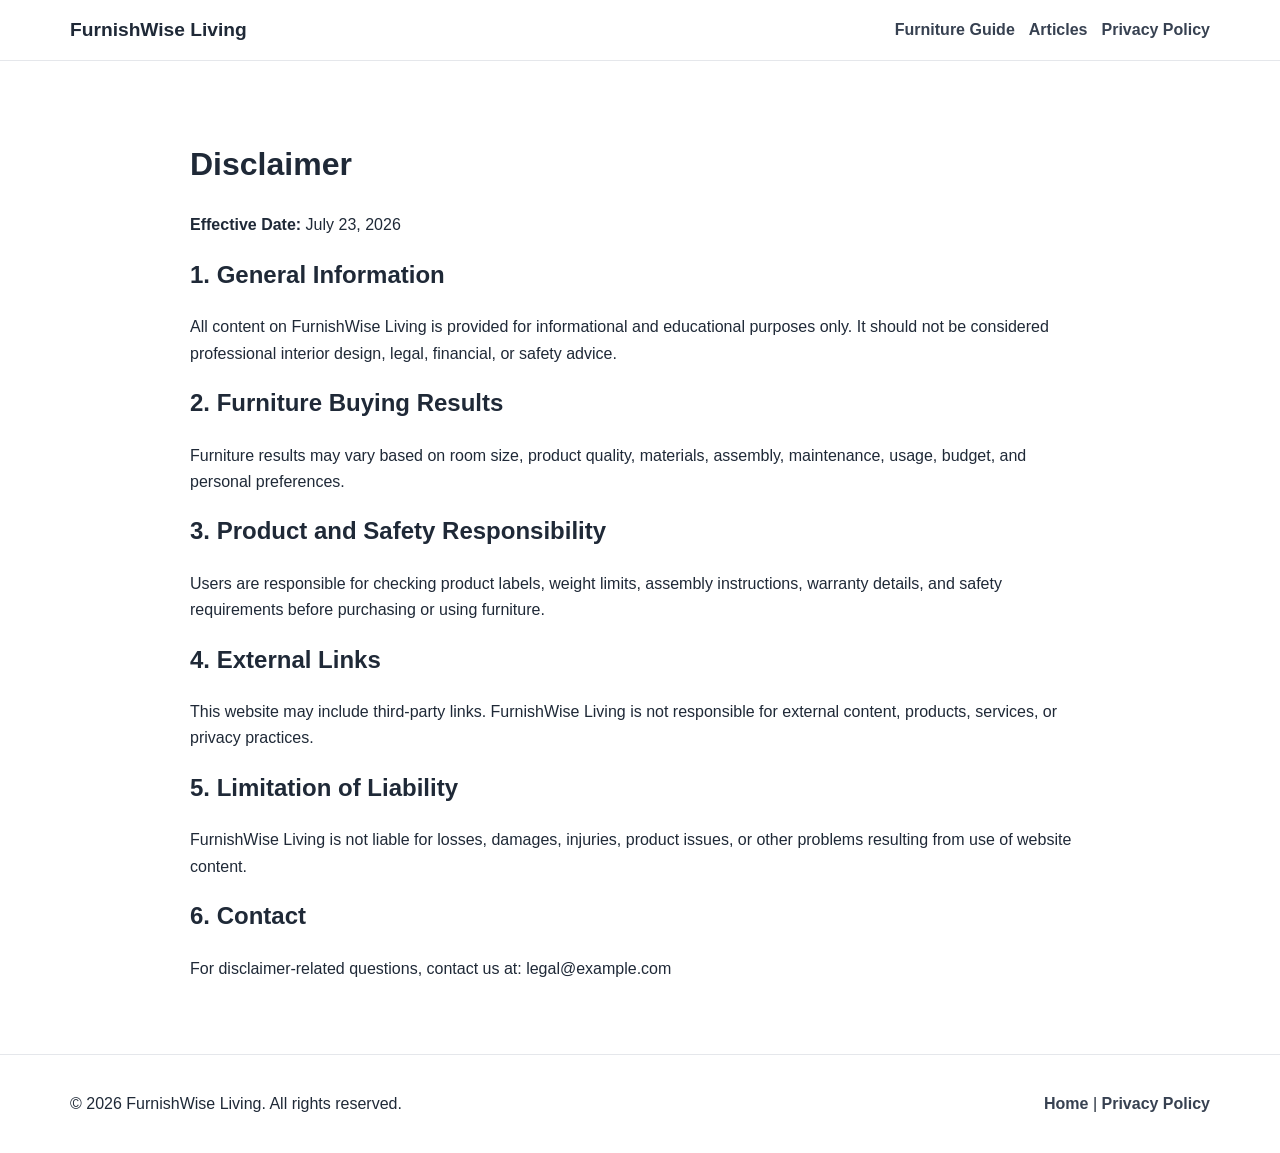
<file: public/disclaimer.html>
<!DOCTYPE html>
<html lang="en">
<head>
  <meta charset="UTF-8" />
  <meta name="viewport" content="width=device-width, initial-scale=1.0" />

  <title>Disclaimer | FurnishWise Living</title>
  <meta name="description" content="Read the FurnishWise Living disclaimer about furniture information, buying advice, external links, and limitation of liability." />
  <meta name="robots" content="index, follow" />
  <link rel="canonical" href="https://www.example.com/disclaimer.html" />
  <link rel="stylesheet" href="style.css" />
</head>
<body>
  <header class="site-header">
    <div class="container nav-wrap">
      <a class="logo" href="index.html">FurnishWise Living</a>
      <nav aria-label="Main navigation">
        <ul class="nav-links">
          <li><a href="index.html#guide">Furniture Guide</a></li>
          <li><a href="index.html#articles">Articles</a></li>
          <li><a href="privacy-policy.html">Privacy Policy</a></li>
        </ul>
      </nav>
    </div>
  </header>

  <main class="section container legal">
    <h1>Disclaimer</h1>
    <p><strong>Effective Date:</strong> July 23, 2026</p>

    <h2>1. General Information</h2>
    <p>
      All content on FurnishWise Living is provided for informational and educational purposes only. It should not be considered professional interior design, legal, financial, or safety advice.
    </p>

    <h2>2. Furniture Buying Results</h2>
    <p>
      Furniture results may vary based on room size, product quality, materials, assembly, maintenance, usage, budget, and personal preferences.
    </p>

    <h2>3. Product and Safety Responsibility</h2>
    <p>
      Users are responsible for checking product labels, weight limits, assembly instructions, warranty details, and safety requirements before purchasing or using furniture.
    </p>

    <h2>4. External Links</h2>
    <p>
      This website may include third-party links. FurnishWise Living is not responsible for external content, products, services, or privacy practices.
    </p>

    <h2>5. Limitation of Liability</h2>
    <p>
      FurnishWise Living is not liable for losses, damages, injuries, product issues, or other problems resulting from use of website content.
    </p>

    <h2>6. Contact</h2>
    <p>
      For disclaimer-related questions, contact us at: legal@example.com
    </p>
  </main>

  <footer class="site-footer">
    <div class="container footer-wrap">
      <p>© <span id="year"></span> FurnishWise Living. All rights reserved.</p>
      <p><a href="index.html">Home</a> | <a href="privacy-policy.html">Privacy Policy</a></p>
    </div>
  </footer>

  <script src="script.js"></script>
</body>
</html>
</file>
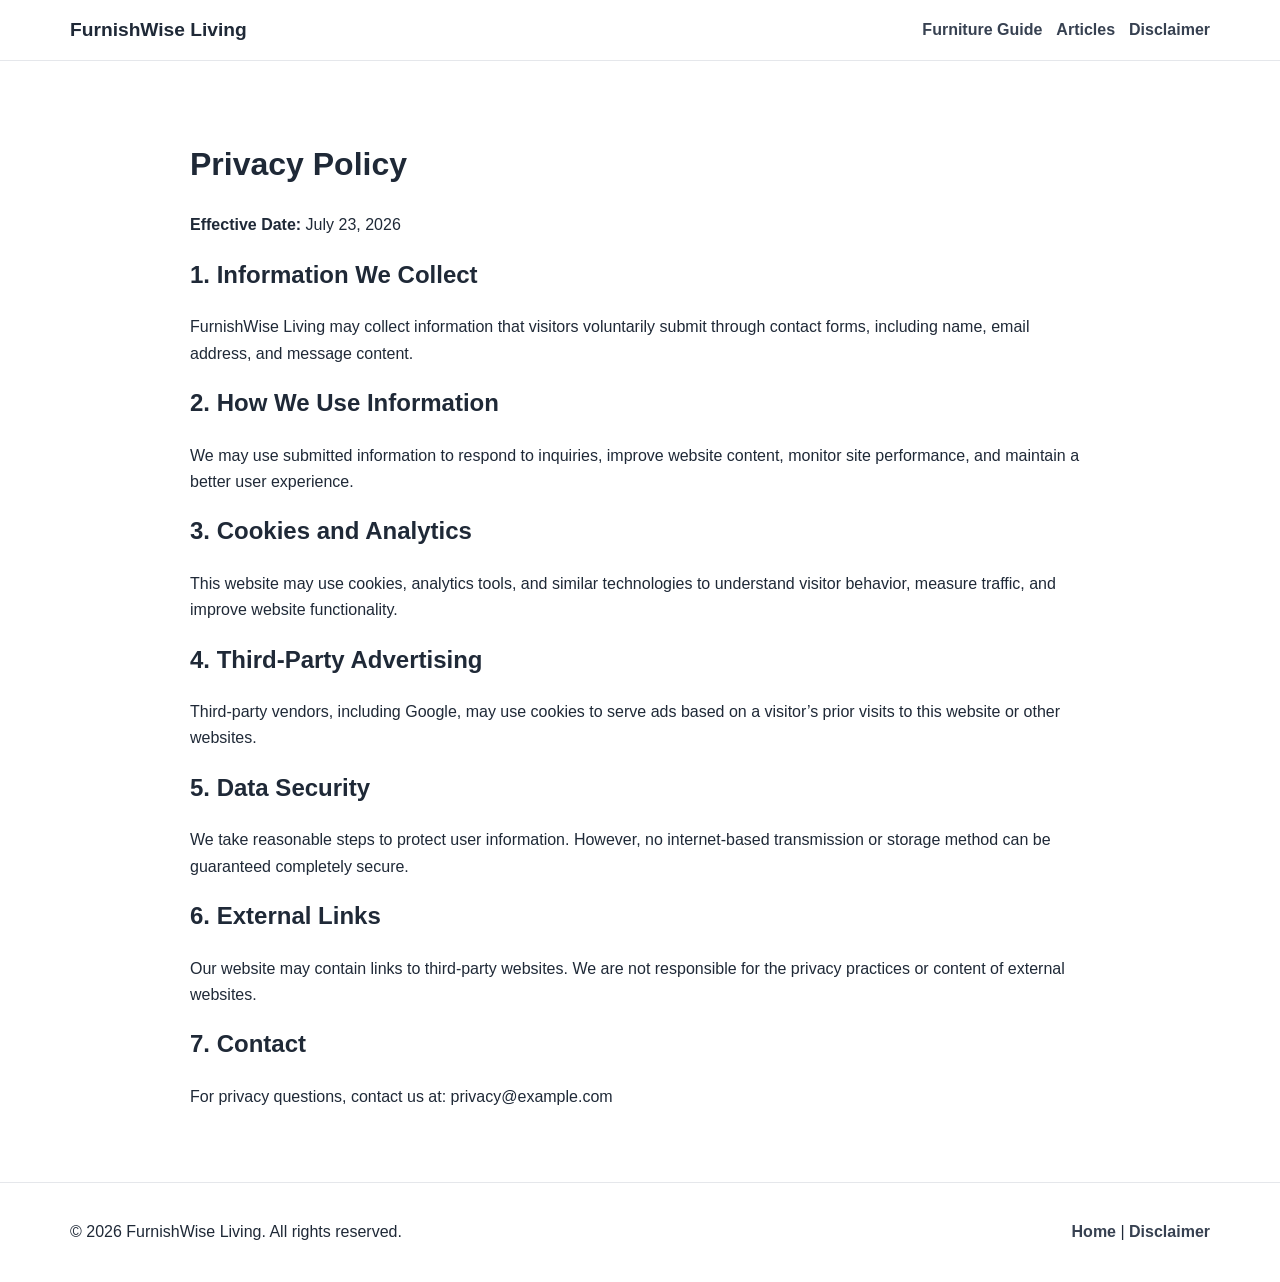
<file: public/privacy-policy.html>
<!DOCTYPE html>
<html lang="en">
<head>
  <meta charset="UTF-8" />
  <meta name="viewport" content="width=device-width, initial-scale=1.0" />

  <title>Privacy Policy | FurnishWise Living</title>
  <meta name="description" content="Read the Privacy Policy for FurnishWise Living, including information about cookies, analytics, advertising, and user-submitted data." />
  <meta name="robots" content="index, follow" />
  <link rel="canonical" href="https://www.example.com/privacy-policy.html" />
  <link rel="stylesheet" href="style.css" />
</head>
<body>
  <header class="site-header">
    <div class="container nav-wrap">
      <a class="logo" href="index.html">FurnishWise Living</a>
      <nav aria-label="Main navigation">
        <ul class="nav-links">
          <li><a href="index.html#guide">Furniture Guide</a></li>
          <li><a href="index.html#articles">Articles</a></li>
          <li><a href="disclaimer.html">Disclaimer</a></li>
        </ul>
      </nav>
    </div>
  </header>

  <main class="section container legal">
    <h1>Privacy Policy</h1>
    <p><strong>Effective Date:</strong> July 23, 2026</p>

    <h2>1. Information We Collect</h2>
    <p>
      FurnishWise Living may collect information that visitors voluntarily submit through contact forms, including name, email address, and message content.
    </p>

    <h2>2. How We Use Information</h2>
    <p>
      We may use submitted information to respond to inquiries, improve website content, monitor site performance, and maintain a better user experience.
    </p>

    <h2>3. Cookies and Analytics</h2>
    <p>
      This website may use cookies, analytics tools, and similar technologies to understand visitor behavior, measure traffic, and improve website functionality.
    </p>

    <h2>4. Third-Party Advertising</h2>
    <p>
      Third-party vendors, including Google, may use cookies to serve ads based on a visitor’s prior visits to this website or other websites.
    </p>

    <h2>5. Data Security</h2>
    <p>
      We take reasonable steps to protect user information. However, no internet-based transmission or storage method can be guaranteed completely secure.
    </p>

    <h2>6. External Links</h2>
    <p>
      Our website may contain links to third-party websites. We are not responsible for the privacy practices or content of external websites.
    </p>

    <h2>7. Contact</h2>
    <p>
      For privacy questions, contact us at: privacy@example.com
    </p>
  </main>

  <footer class="site-footer">
    <div class="container footer-wrap">
      <p>© <span id="year"></span> FurnishWise Living. All rights reserved.</p>
      <p><a href="index.html">Home</a> | <a href="disclaimer.html">Disclaimer</a></p>
    </div>
  </footer>

  <script src="script.js"></script>
</body>
</html>
</file>
<file: public/style.css>
:root {
  --bg: #ffffff;
  --text: #1f2937;
  --muted: #f8fafc;
  --primary: #92400e;
  --primary-dark: #78350f;
  --border: #e5e7eb;
  --soft: #fffbeb;
}

* {
  box-sizing: border-box;
}

body {
  margin: 0;
  font-family: Arial, sans-serif;
  color: var(--text);
  background: var(--bg);
  line-height: 1.65;
}

.container {
  width: min(1140px, 92%);
  margin: 0 auto;
}

.site-header {
  position: sticky;
  top: 0;
  z-index: 100;
  background: #ffffff;
  border-bottom: 1px solid var(--border);
}

.nav-wrap {
  display: flex;
  justify-content: space-between;
  align-items: center;
  gap: 16px;
  padding: 14px 0;
}

.logo {
  text-decoration: none;
  color: var(--text);
  font-size: 1.2rem;
  font-weight: 800;
}

.nav-links {
  list-style: none;
  display: flex;
  flex-wrap: wrap;
  gap: 14px;
  margin: 0;
  padding: 0;
}

.nav-links a {
  text-decoration: none;
  color: #374151;
  font-weight: 600;
}

.nav-links a:hover,
.footer-wrap a:hover,
.read-more:hover {
  color: var(--primary);
}

.hero {
  padding: 56px 0;
  background: var(--soft);
}

.hero-grid {
  display: grid;
  grid-template-columns: 1.15fr 1fr;
  gap: 28px;
  align-items: center;
}

.hero h1 {
  font-size: clamp(2rem, 5vw, 3.4rem);
  line-height: 1.12;
  margin: 0 0 14px;
}

.hero p {
  font-size: 1.05rem;
}

.eyebrow {
  color: var(--primary);
  font-weight: 800;
  text-transform: uppercase;
  letter-spacing: 0.08em;
  font-size: 0.85rem;
}

.hero img {
  width: 100%;
  border-radius: 16px;
  border: 1px solid var(--border);
  box-shadow: 0 12px 30px rgba(15, 23, 42, 0.12);
}

.section {
  padding: 56px 0;
}

.muted {
  background: var(--muted);
}

.article {
  max-width: 900px;
}

.article h2,
.section h2 {
  margin-top: 0;
}

.section-intro {
  max-width: 760px;
}

.cards {
  display: grid;
  grid-template-columns: repeat(auto-fit, minmax(245px, 1fr));
  gap: 20px;
  margin-top: 24px;
}

.card {
  background: #ffffff;
  border: 1px solid var(--border);
  border-radius: 14px;
  padding: 14px;
  transition: transform 0.2s ease, box-shadow 0.2s ease;
}

.card:hover {
  transform: translateY(-3px);
  box-shadow: 0 10px 24px rgba(15, 23, 42, 0.08);
}

.card img {
  width: 100%;
  height: 185px;
  object-fit: cover;
  border-radius: 10px;
  margin-bottom: 10px;
}

.read-more {
  text-decoration: none;
  color: var(--primary);
  font-weight: 800;
}

.contact-form {
  max-width: 640px;
  display: grid;
  gap: 10px;
  margin-top: 16px;
}

input,
textarea {
  width: 100%;
  padding: 11px;
  border: 1px solid #d1d5db;
  border-radius: 8px;
  font: inherit;
}

input:focus,
textarea:focus {
  outline: 2px solid rgba(146, 64, 14, 0.25);
  border-color: var(--primary);
}

.btn {
  display: inline-block;
  width: fit-content;
  background: var(--primary);
  color: #ffffff;
  text-decoration: none;
  border: none;
  padding: 11px 18px;
  border-radius: 8px;
  font-weight: 800;
  cursor: pointer;
}

.btn:hover {
  background: var(--primary-dark);
}

.site-footer {
  border-top: 1px solid var(--border);
  padding: 20px 0;
  background: #ffffff;
}

.footer-wrap {
  display: flex;
  justify-content: space-between;
  align-items: center;
  gap: 12px;
  flex-wrap: wrap;
}

.footer-wrap a {
  text-decoration: none;
  color: #374151;
  font-weight: 600;
}

.legal {
  max-width: 900px;
}

@media (max-width: 860px) {
  .hero-grid {
    grid-template-columns: 1fr;
  }

  .nav-wrap {
    align-items: flex-start;
    flex-direction: column;
  }
}
</file>
